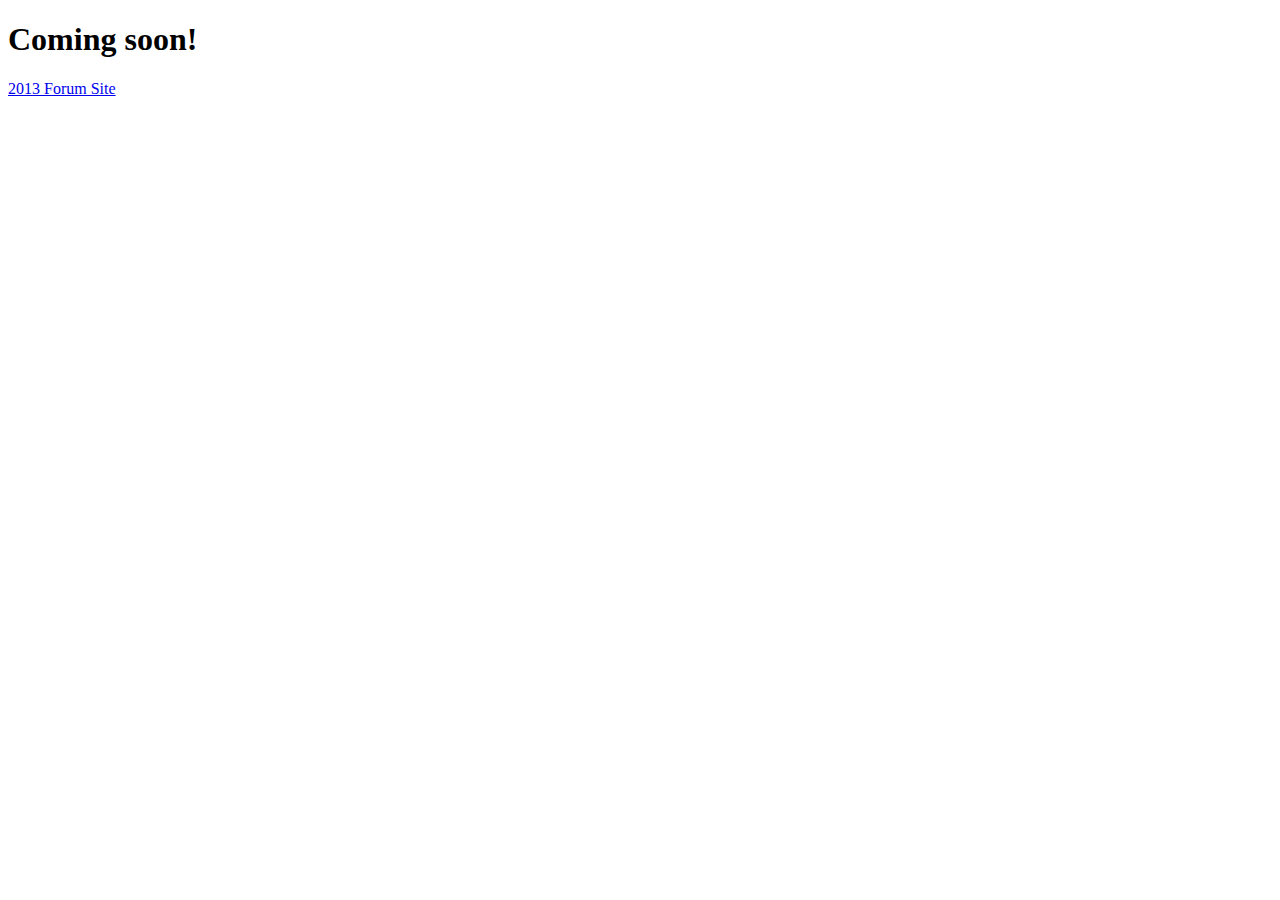
<file: index.html>
<!DOCTYPE html>
<html>
    <head>
        <title>Oklahoma Young Professionals Energy Forum</title>
        <meta charset="utf-8">
    </head>
    <body>
        <h1>Coming soon!</h1>
        <a href="http://www.okypenergyforum.org/2013">2013 Forum Site</a>
    </body>
</html>
</file>
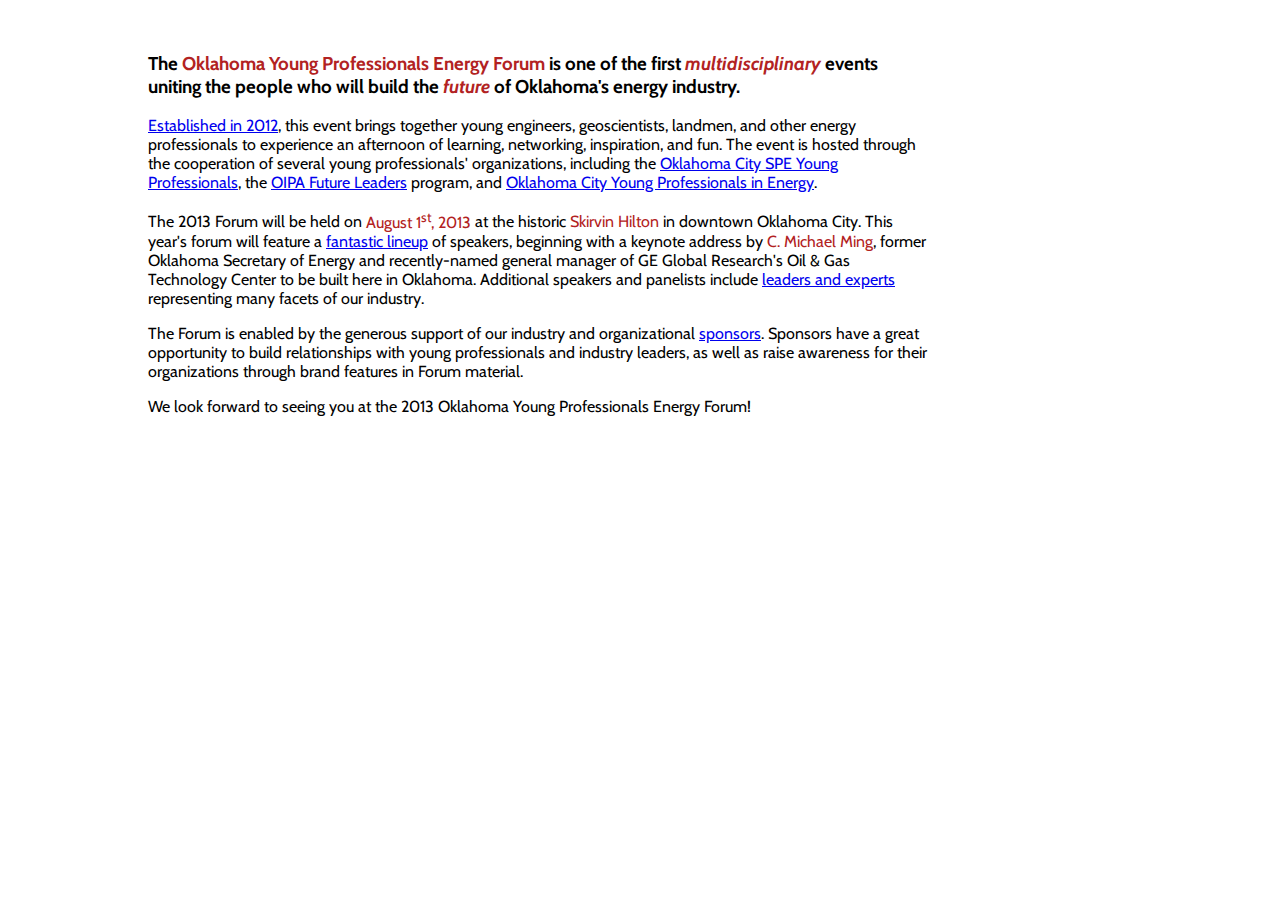
<file: 2013/index.html>
<!DOCTYPE HTML PUBLIC "-//W3C//DTD HTML 4.01//EN">
<!-- (c) 2013 ok yp energy forum -->
<html>
    <head>
        <title>2013 Oklahoma Young Professionals Energy Forum</title>
        <link href='http://fonts.googleapis.com/css?family=Josefin+Sans:400,700|Cabin:400,700,700italic,400italic' rel='stylesheet' type='text/css'>
        <style type="text/css">
            #forum-intro {
                color: firebrick;
            }

            .content-box em {
                font-weight: inherit;
                font-style: inherit;
                color: firebrick;
            }

            .content-box h3 em {
                font-style: italic;
            }
        </style>
        <link rel="stylesheet" type="text/css" href="ypef.css">
        <meta http-equiv="Content-Type" content="text/html;charset=utf-8">
    </head>
    <body>
        <!--#include virtual="/header.html" -->
        <div id="container">
            <!--#include virtual="/sidebar.html" -->
            <div class="content-box">
                <h3>The <span id="forum-intro">Oklahoma Young Professionals Energy Forum</span> is one of the first <em>multidisciplinary</em> events uniting the people who will build the <em>future</em> of Oklahoma's energy industry.</h3>

                <p><a href="history.html">Established in 2012</a>, this event brings together young engineers, geoscientists, landmen, and other energy professionals to experience an afternoon of learning, networking, inspiration, and fun.
                The event is hosted through the cooperation of several young professionals' organizations, including the <a href="http://www.speokc.org/young-professionals">Oklahoma City SPE Young Professionals</a>, the <a href="http://oipa.com">OIPA Future Leaders</a> program, and <a href="http://www.ypenergy.org/ypeoklahoma">Oklahoma City Young Professionals in Energy</a>.

                <p>The 2013 Forum will be held on <em>August 1<sup>st</sup>, 2013</em> at the historic <em>Skirvin Hilton</em> in downtown Oklahoma City.
                This year's forum will feature a <a href="schedule.html">fantastic lineup</a> of speakers, beginning with a keynote address by <em>C. Michael Ming</em>, former Oklahoma Secretary of Energy and recently-named general manager of GE Global Research's Oil &amp; Gas Technology Center to be built here in Oklahoma. Additional speakers and panelists include <a href="speakers.html">leaders and experts</a> representing many facets of our industry.

                <p>The Forum is enabled by the generous support of our industry and organizational <a href="sponsors.html">sponsors</a>. Sponsors have a great opportunity to build relationships with young professionals and industry leaders, as well as raise awareness for their organizations through brand features in Forum material.

                <p>We look forward to seeing you at the 2013 Oklahoma Young Professionals Energy Forum!
            </div>
        </div>
        <!--#include virtual="/footer.html" -->
    </body>
</html>
</file>
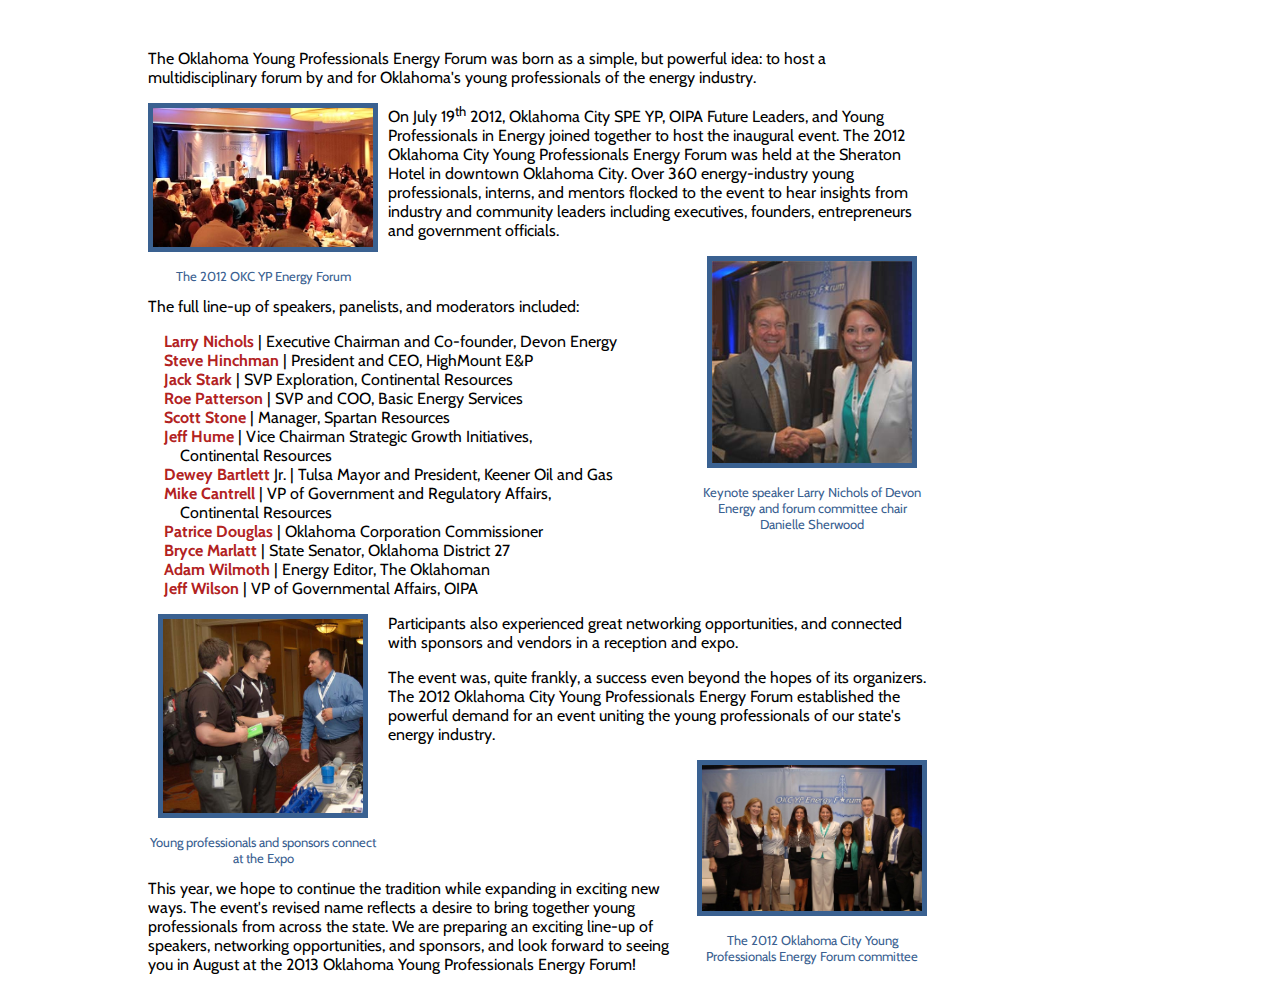
<file: history.html>
<!DOCTYPE HTML PUBLIC "-//W3C//DTD HTML 4.01//EN">
<!-- (c) 2013 ok yp energy forum -->
<html>
    <head>
        <title>2013 Oklahoma Young Professionals Energy Forum | History</title>
        <link href='http://fonts.googleapis.com/css?family=Josefin+Sans:400,700|Cabin:400,700,700italic,400italic' rel='stylesheet' type='text/css'>
        <link rel="stylesheet" type="text/css" href="ypef.css">
        <link rel="stylesheet" type="text/css" href="history.css">
        <meta http-equiv="Content-Type" content="text/html;charset=utf-8">
    </head>
    <body>
        <!--#include virtual="/header.html" -->
        <div id="container">
            <!--#include virtual="/sidebar.html" -->
            <div class="content-box">
                <p>The Oklahoma Young Professionals Energy Forum was born as a simple, but powerful idea: to host a multidisciplinary forum by and for Oklahoma's young professionals of the energy industry.

                <div class="image-box left">
                    <img style="width: 220px;" src="images/forum_room.jpg" alt="The 2012 Oklahoma City Young Professionals Energy Forum in session.">
                    <p>The 2012 OKC YP Energy Forum
                </div>

                <p>On July 19<sup>th</sup> 2012, Oklahoma City SPE YP, OIPA Future Leaders, and Young Professionals in Energy joined together to host the inaugural event. The 2012 Oklahoma City Young Professionals Energy Forum was held at the Sheraton Hotel in downtown Oklahoma City. Over 360 energy-industry young professionals, interns, and mentors flocked to the event to hear insights from industry and community leaders including executives, founders, entrepreneurs and government officials.

                <div class="image-box right">
                    <img style="width: 200px;" src="images/nichols_sherwood.jpg" alt="Devon CEO Larry Nichols and Forum committee chair Danielle Sherwood">
                    <p>Keynote speaker Larry Nichols of Devon Energy and forum committee chair Danielle Sherwood
                </div>

                <p style="clear: left;">The full line-up of speakers, panelists, and moderators included:
                <ul id="speaker-list">
                    <li><span class="speaker-name">Larry Nichols</span> | Executive Chairman and Co-founder, Devon&nbsp;Energy
                    <li><span class="speaker-name">Steve Hinchman</span> | President and CEO, HighMount&nbsp;E&amp;P
                    <li><span class="speaker-name">Jack Stark</span> | SVP Exploration, Continental&nbsp;Resources
                    <li><span class="speaker-name">Roe Patterson</span> | SVP and COO, Basic&nbsp;Energy&nbsp;Services
                    <li><span class="speaker-name">Scott Stone</span> | Manager, Spartan&nbsp;Resources
                    <li><span class="speaker-name">Jeff Hume</span> | Vice Chairman Strategic Growth Initiatives, Continental&nbsp;Resources
                    <li><span class="speaker-name">Dewey Bartlett</span> Jr. | Tulsa Mayor and President, Keener&nbsp;Oil&nbsp;and&nbsp;Gas
                    <li><span class="speaker-name">Mike Cantrell</span> | VP of Government and Regulatory Affairs, Continental&nbsp;Resources
                    <li><span class="speaker-name">Patrice Douglas</span> | Oklahoma Corporation Commissioner
                    <li><span class="speaker-name">Bryce Marlatt</span> | State Senator, Oklahoma District 27
                    <li><span class="speaker-name">Adam Wilmoth</span> | Energy Editor, The&nbsp;Oklahoman
                    <li><span class="speaker-name">Jeff Wilson</span> | VP of Governmental Affairs, OIPA
                </ul>

                <div class="image-box left">
                    <img style="width: 200px;" src="images/expo.jpg" alt="The Expo following the forum">
                    <p>Young professionals and sponsors connect at the Expo
                </div>

                <p>Participants also experienced great networking opportunities, and connected with sponsors and vendors in a reception and expo.

                <p>The event was, quite frankly, a success even beyond the hopes of its organizers. The 2012 Oklahoma City Young Professionals Energy Forum established the powerful demand for an event uniting the young professionals of our state's energy industry.

                <div class="image-box right">
                    <img style="width: 220px;" src="images/committee.jpg" alt="The 2012 OKC YP Energy Forum committee">
                    <p>The 2012 Oklahoma City Young Professionals Energy Forum committee
                </div>

                <p style="clear: left;">This year, we hope to continue the tradition while expanding in exciting new ways. The event's revised name reflects a desire to bring together young professionals from across the state. We are preparing an exciting line-up of speakers, networking opportunities, and sponsors, and look forward to seeing you in August at the 2013 Oklahoma Young Professionals Energy Forum!
            </div>
        </div>
        <!--#include virtual="/footer.html" -->
    </body>
</html>
</file>
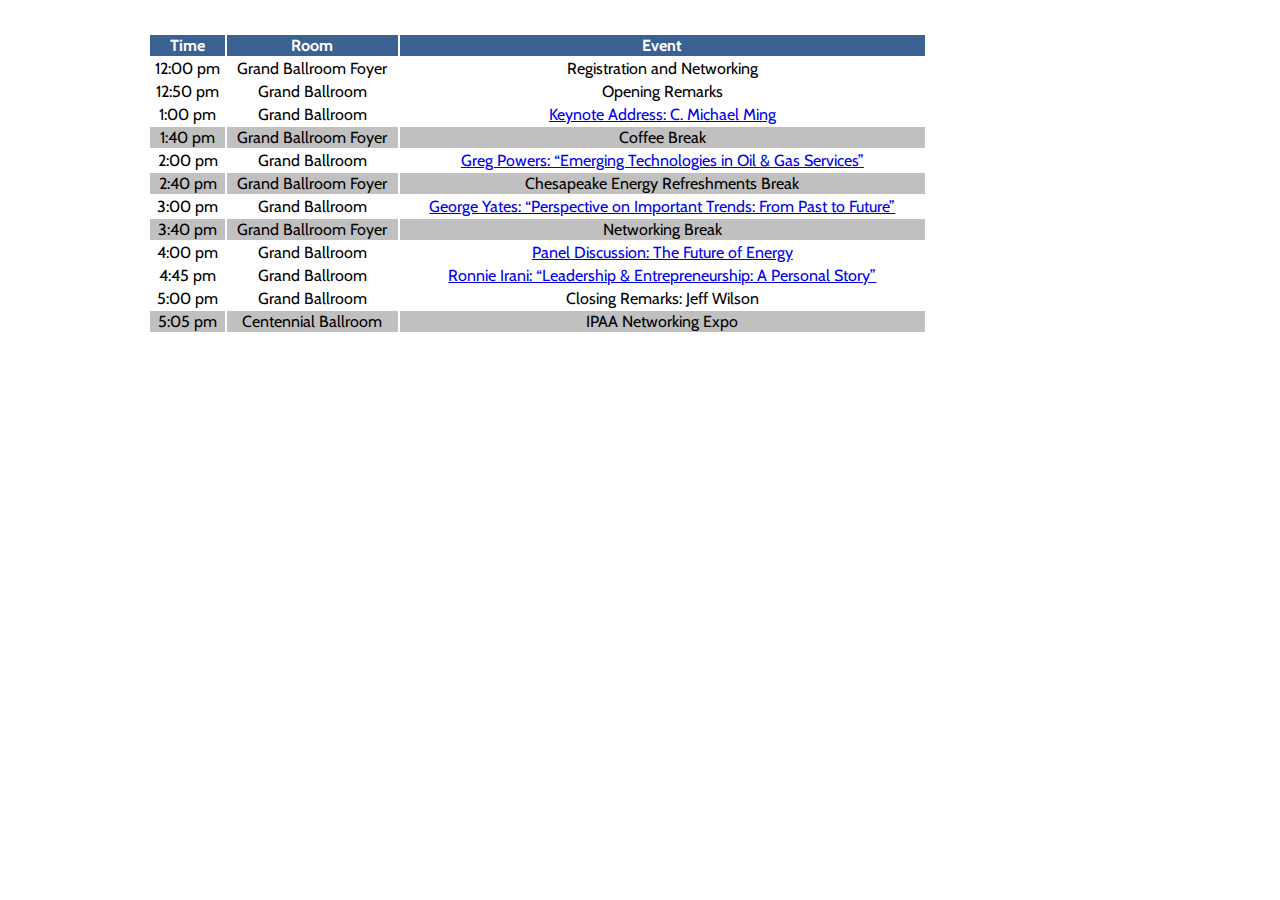
<file: schedule.html>
<!DOCTYPE HTML PUBLIC "-//W3C//DTD HTML 4.01//EN">
<!-- (c) 2013 dwt | terminus data science -->
<html>
    <head>
        <title>2013 Oklahoma Young Professionals Energy Forum | Schedule</title>
        <link href='http://fonts.googleapis.com/css?family=Josefin+Sans:400,700|Cabin:400,700,700italic,400italic' rel='stylesheet' type='text/css'>
        <link rel="stylesheet" type="text/css" href="ypef.css">
        <link rel="stylesheet" type="text/css" href="schedule.css">
        <meta http-equiv="Content-Type" content="text/html;charset=utf-8">
    </head>
    <body>
        <!--#include virtual="/header.html" -->
        <div id="container">
            <!--#include virtual="/sidebar.html" -->
            <div class="content-box">
                <table id="schedule-table">
                    <tr><th>Time</th><th>Room</th><th>Event</th></tr>

                    <tr>
                        <td>12:00 pm</td>
                        <td>Grand Ballroom Foyer</td>
                        <td>Registration and Networking</td>
                    </tr>

                    <tr >
                        <td>12:50 pm</td>
                        <td>Grand Ballroom</td>
                        <td>Opening Remarks</td>
                    </tr>

                    <tr id="ming">
                        <td>1:00 pm</td>
                        <td>Grand Ballroom</td>
                        <td><a href="speakers.html#ming">Keynote Address: C. Michael Ming</a></td>
                    </tr>

                    <tr class="break">
                        <td>1:40 pm</td>
                        <td>Grand Ballroom Foyer</td>
                        <td>Coffee Break</td>
                    </tr>

                    <tr id="powers" >
                        <td>2:00 pm</td>
                        <td>Grand Ballroom</td>
                        <td><a href="speakers.html#powers">Greg Powers: &ldquo;Emerging Technologies in Oil &amp; Gas Services&rdquo;</a></td>
                    </tr>

                    <tr class="break">
                        <td>2:40 pm</td>
                        <td>Grand Ballroom Foyer</td>
                        <td>Chesapeake Energy Refreshments Break</td>
                    </tr>

                    <tr id="yates" >
                        <td>3:00 pm</td>
                        <td>Grand Ballroom</td>
                        <td><a href="speakers.html#yates">George Yates: &ldquo;Perspective on Important Trends: From Past to Future&rdquo;</a></td>
                    </tr>

                    <tr class="break">
                        <td>3:40 pm</td>
                        <td>Grand Ballroom Foyer</td>
                        <td>Networking Break</td>
                    </tr>

                    <tr id="panel" >
                        <td>4:00 pm</td>
                        <td>Grand Ballroom</td>
                        <td><a href="speakers.html#devlin">Panel Discussion: The Future of Energy</a></td>
                    </tr>

                    <tr id="irani" >
                        <td>4:45 pm</td>
                        <td>Grand Ballroom</td>
                        <td><a href="speakers.html#irani">Ronnie Irani: &ldquo;Leadership &amp; Entrepreneurship: A Personal Story&rdquo;</a></td>
                    </tr>

                    <tr>
                        <td>5:00 pm</td>
                        <td>Grand Ballroom</td>
                        <td>Closing Remarks: Jeff Wilson</td>
                    </tr>

                    <tr class="break">
                        <td>5:05 pm</td>
                        <td>Centennial Ballroom</td>
                        <td>IPAA Networking Expo</td>
                    </tr>
                </table>
            </div>
        </div>
        <!--#include virtual="/footer.html" -->
    </body>
</html>
</file>
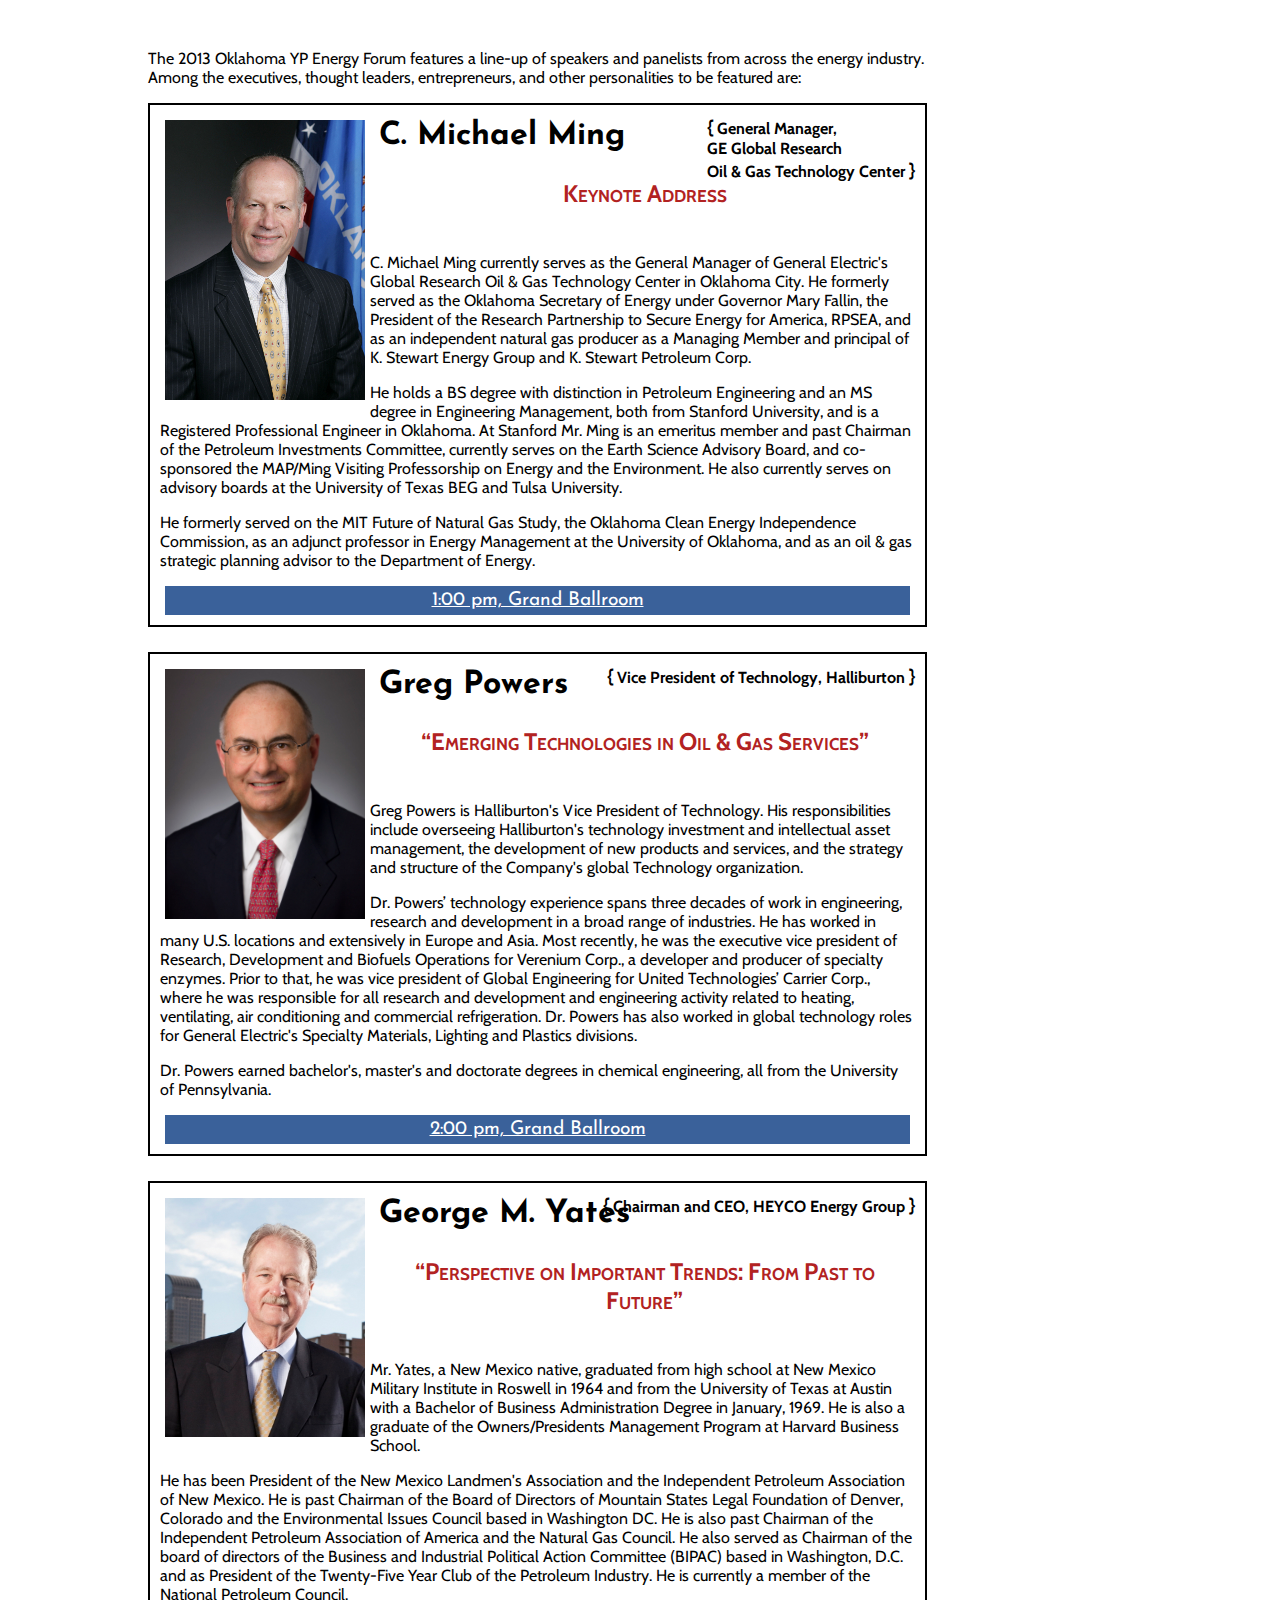
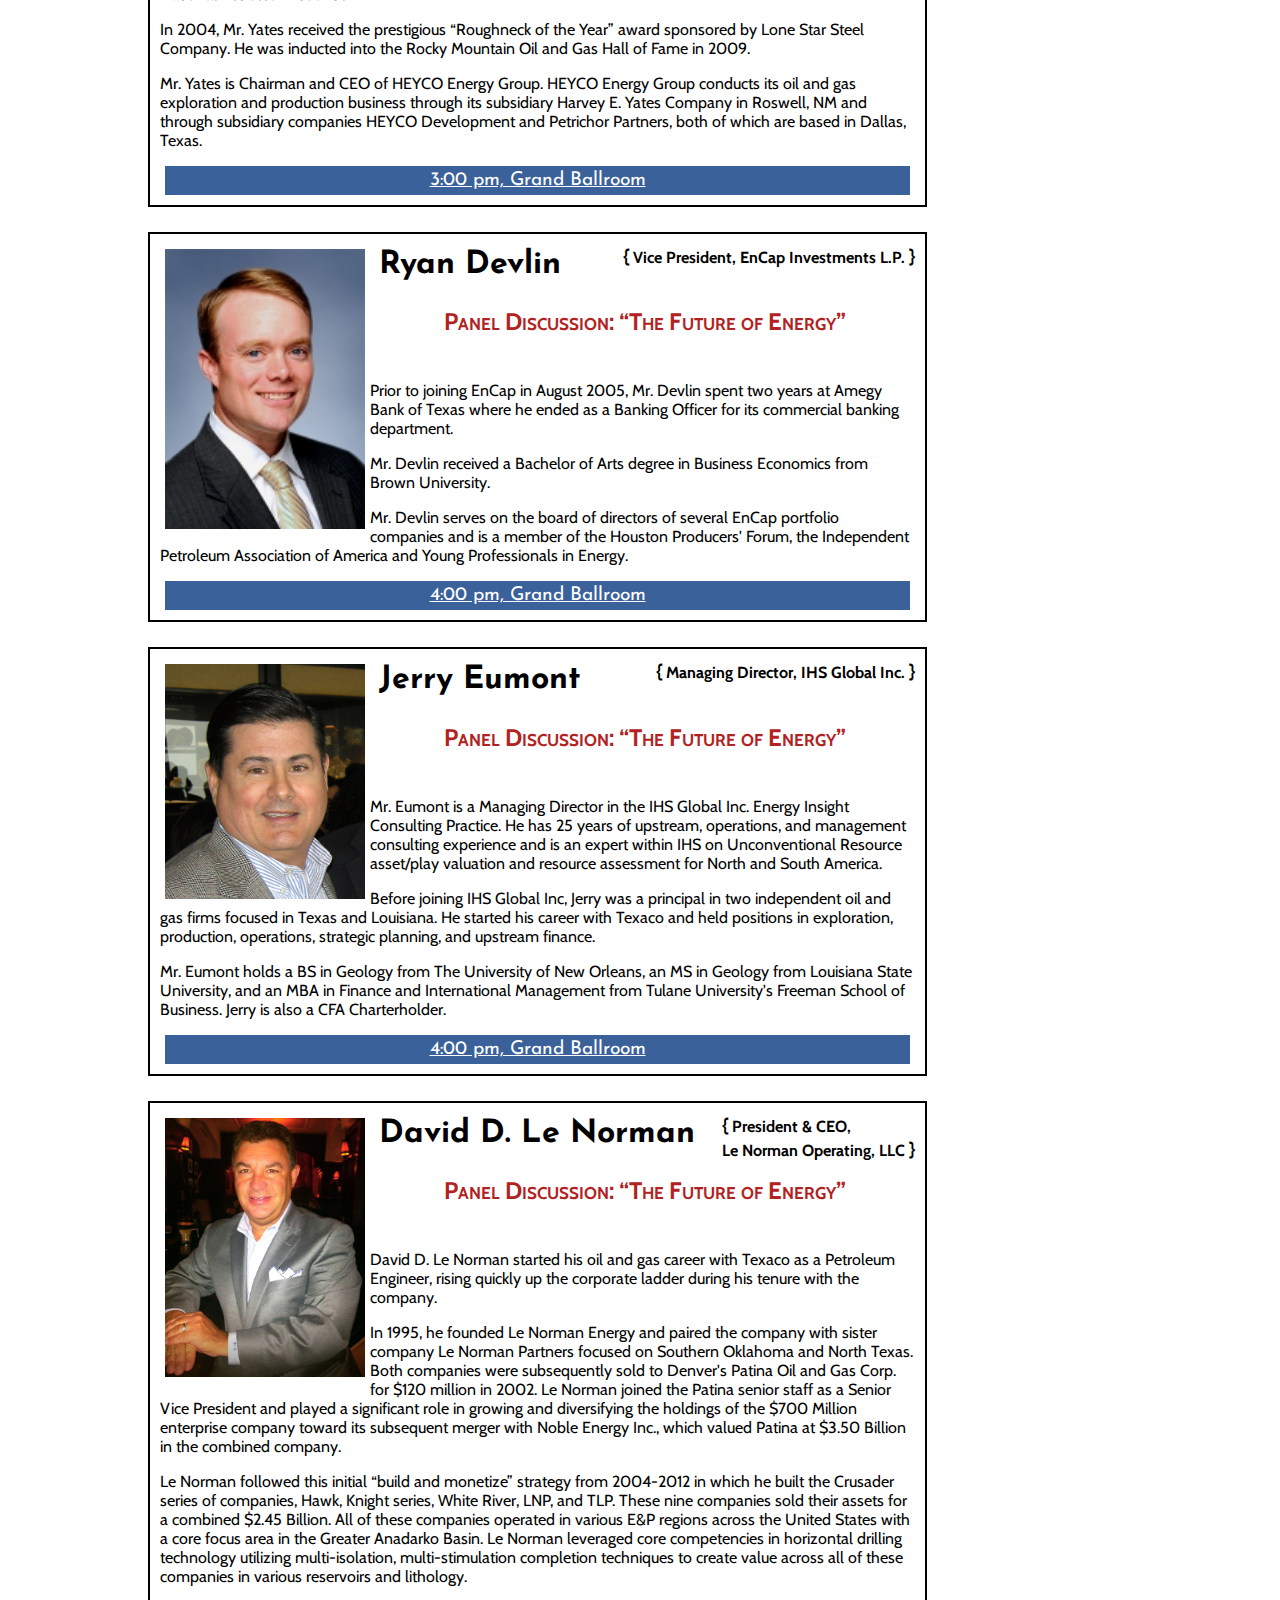
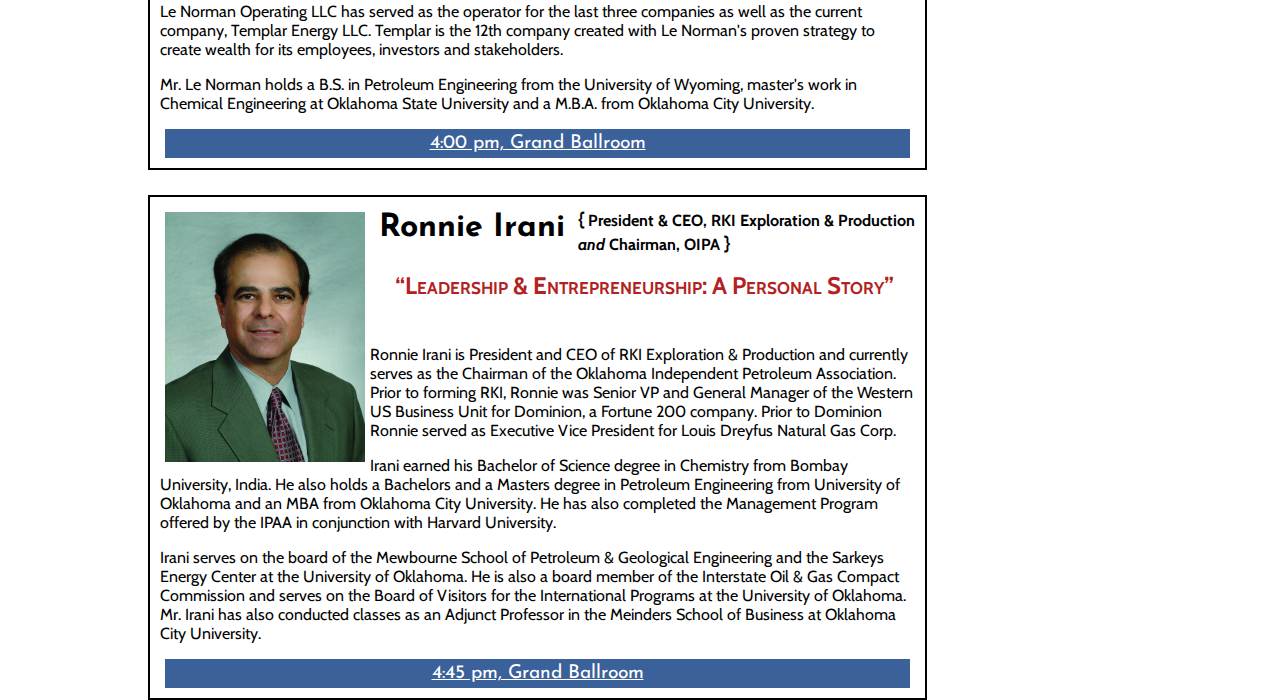
<file: speakers.html>
<!DOCTYPE HTML PUBLIC "-//W3C//DTD HTML 4.01//EN">
<!-- (c) 2013 ok yp energy forum -->
<html>
    <head>
        <title>2013 Oklahoma Young Professionals Energy Forum | Speakers</title>
        <link href='http://fonts.googleapis.com/css?family=Josefin+Sans:400,700|Cabin:400,700,700italic,400italic' rel='stylesheet' type='text/css'>
        <link rel="stylesheet" type="text/css" href="ypef.css">
        <link rel="stylesheet" type="text/css" href="speakers.css">
        <meta http-equiv="Content-Type" content="text/html;charset=utf-8">
    </head>
    <body>
        <!--#include virtual="/header.html" -->
        <div id="container">
            <!--#include virtual="/sidebar.html" -->
            <div class="content-box">
                <p>The 2013 Oklahoma YP Energy Forum features a line-up of speakers and panelists from across the energy industry. Among the executives, thought leaders, entrepreneurs, and other personalities to be featured are:

                <div class="speaker-box" id="ming">
                    <img src="images/speakers/ming.jpg" alt="C. Michael Ming">
                    <div class="speaker-info">
                        <h2>C. Michael Ming</h2>
                        <h4>General Manager,<br>GE Global Research<br>Oil &amp; Gas Technology Center</h4>
                        <h3>Keynote Address</h3>
                    </div>
                    <p>C. Michael Ming currently serves as the General Manager of General Electric's Global Research Oil &amp; Gas Technology Center in Oklahoma City. He formerly served as the Oklahoma Secretary of Energy under Governor Mary Fallin, the President of the Research Partnership to Secure Energy for America, RPSEA, and as an independent natural gas producer as a Managing Member and principal of K. Stewart Energy Group and K. Stewart Petroleum Corp.
                    <p>He holds a BS degree with distinction in Petroleum Engineering and an MS degree in Engineering Management, both from Stanford University, and is a Registered Professional Engineer in Oklahoma. At Stanford Mr. Ming is an emeritus member and past Chairman of the Petroleum Investments Committee, currently serves on the Earth Science Advisory Board, and co-sponsored the MAP/Ming Visiting Professorship on Energy and the Environment.  He also currently serves on advisory boards at the University of Texas BEG and Tulsa University.
                    <p>He formerly served on the MIT Future of Natural Gas Study, the Oklahoma Clean Energy Independence Commission, as an adjunct professor in Energy Management at the University of Oklahoma, and as an oil &amp; gas strategic planning advisor to the Department of Energy.
                    <div class="schedule-link">
                        <a href="schedule.html#ming">1:00 pm, Grand Ballroom</a>
                    </div>
                </div>

                <div class="speaker-box" id="powers">
                    <img src="images/speakers/powers.jpg" alt="Greg Powers">
                    <div class="speaker-info">
                        <h2>Greg Powers</h2>
                        <h4>Vice President of Technology, Halliburton</h4>
                        <h3>&ldquo;Emerging Technologies in Oil &amp; Gas Services&rdquo;</h3>
                    </div>
                        <p>Greg Powers is Halliburton's Vice President of Technology. His responsibilities include overseeing Halliburton's technology investment and intellectual asset management, the development of new products and services, and the strategy and structure of the Company's global Technology organization.
                        <p>Dr. Powers’ technology experience spans three decades of work in engineering, research and development in a broad range of industries. He has worked in many U.S. locations and extensively in Europe and Asia. Most recently, he was the executive vice president of Research, Development and Biofuels Operations for Verenium Corp., a developer and producer of specialty enzymes. Prior to that, he was vice president of Global Engineering for United Technologies’ Carrier Corp., where he was responsible for all research and development and engineering activity related to heating, ventilating, air conditioning and commercial refrigeration. Dr. Powers has also worked in global technology roles for General Electric's Specialty Materials, Lighting and Plastics divisions.
                        <p>Dr. Powers earned bachelor's, master's and doctorate degrees in chemical engineering, all from the University of Pennsylvania.
                    <div class="schedule-link">
                        <a href="schedule.html#powers">2:00 pm, Grand Ballroom</a>
                    </div>
                </div>

                <div class="speaker-box" id="yates">
                    <img src="images/speakers/yates.jpg" alt="George Yates">
                    <div class="speaker-info">
                        <h2>George M. Yates</h2>
                        <h4>Chairman and CEO, HEYCO Energy Group</h4>
                        <h3>&ldquo;Perspective on Important Trends: From Past to Future&rdquo;</h3>
                    </div>
                    <p>Mr. Yates, a New Mexico native, graduated from high school at New Mexico Military Institute in Roswell in 1964 and from the University of Texas at Austin with a Bachelor of Business Administration Degree in January, 1969. He is also a graduate of the Owners/Presidents Management Program at Harvard Business School.
                    <p>He has been President of the New Mexico Landmen's Association and the Independent Petroleum Association of New Mexico. He is past Chairman of the Board of Directors of Mountain States Legal Foundation of Denver, Colorado and the Environmental Issues Council based in Washington DC. He is also past Chairman of the Independent Petroleum Association of America and the Natural Gas Council. He also served as Chairman of the board of directors of the Business and Industrial Political Action Committee (BIPAC) based in Washington, D.C. and as President of the Twenty-Five Year Club of the Petroleum Industry. He is currently a member of the National Petroleum Council. 
                    <p>In 2004, Mr. Yates received the prestigious &ldquo;Roughneck of the Year&rdquo; award sponsored by Lone Star Steel Company. He was inducted into the Rocky Mountain Oil and Gas Hall of Fame in 2009.
                    <p>Mr. Yates is Chairman and CEO of HEYCO Energy Group. HEYCO Energy Group conducts its oil and gas exploration and production business through its subsidiary Harvey E. Yates Company in Roswell, NM and through subsidiary companies HEYCO Development and Petrichor Partners, both of which are based in Dallas, Texas.
                    <div class="schedule-link">
                        <a href="schedule.html#yates">3:00 pm, Grand Ballroom</a>
                    </div>
                </div>

                <div class="speaker-box" id="devlin">
                    <img src="images/speakers/devlin.jpg" alt="Ryan Devlin">
                    <div class="speaker-info">
                        <h2>Ryan Devlin</h2>
                        <h4>Vice President, EnCap Investments L.P.</h4>
                        <h3>Panel Discussion: &ldquo;The Future of Energy&rdquo;</h3>
                    </div>
                        <p>Prior to joining EnCap in August 2005, Mr. Devlin spent two years at Amegy Bank of Texas where he ended as a Banking Officer for its commercial banking department.
                        <p>Mr. Devlin received a Bachelor of Arts degree in Business Economics from Brown University.
                        <p>Mr. Devlin serves on the board of directors of several EnCap portfolio companies and is a member of the Houston Producers' Forum, the Independent Petroleum Association of America and Young Professionals in Energy.
                    <div class="schedule-link">
                        <a href="schedule.html#panel">4:00 pm, Grand Ballroom</a>
                    </div>
                </div>

                <div class="speaker-box" id="eumont">
                    <img src="images/speakers/eumont.jpg" alt="Jerry Eumont">
                    <div class="speaker-info">
                        <h2>Jerry Eumont</h2>
                        <h4>Managing Director, IHS Global Inc.</h4>
                        <h3>Panel Discussion: &ldquo;The Future of Energy&rdquo;</h3>
                    </div>
                    <p>Mr. Eumont is a Managing Director in the IHS Global Inc. Energy Insight Consulting Practice. He has 25 years of upstream, operations, and management consulting experience and is an expert within IHS on Unconventional Resource asset/play valuation and resource assessment for North and South America.
                    <p>Before joining IHS Global Inc, Jerry was a principal in two independent oil and gas firms focused in Texas and Louisiana. He started his career with Texaco and held positions in exploration, production, operations, strategic planning, and upstream finance. 
                    <p>Mr. Eumont holds a BS in Geology from The University of New Orleans, an MS in Geology from Louisiana State University, and an MBA in Finance and International Management from Tulane University's Freeman School of Business. Jerry is also a CFA Charterholder.
                    <div class="schedule-link">
                        <a href="schedule.html#panel">4:00 pm, Grand Ballroom</a>
                    </div>
                </div>

                <div class="speaker-box" id="le-norman">
                    <img src="images/speakers/le_norman.jpg" alt="David Le Norman">
                    <div class="speaker-info">
                        <h2>David D. Le Norman</h2>
                        <h4>President &amp; CEO,<br>Le Norman Operating, LLC</h4>
                        <h3>Panel Discussion: &ldquo;The Future of Energy&rdquo;</h3>
                    </div>
                    <p>David D. Le Norman started his oil and gas career with Texaco as a Petroleum Engineer, rising quickly up the corporate ladder during his tenure with the company.
                    <p>In 1995, he founded Le Norman Energy and paired the company with sister company Le Norman Partners focused on Southern Oklahoma and North Texas. Both companies were subsequently sold to Denver's Patina Oil and Gas Corp. for $120 million in 2002. Le Norman joined the Patina senior staff as a Senior Vice President and played a significant role in growing and diversifying the holdings of the $700 Million enterprise company toward its subsequent merger with Noble Energy Inc., which valued Patina at $3.50 Billion in the combined company.
                    <p>Le Norman followed this initial &ldquo;build and monetize&rdquo; strategy from 2004-2012 in which he built the Crusader series of companies, Hawk, Knight series, White River, LNP, and TLP. These nine companies sold their assets for a combined $2.45 Billion. All of these companies operated in various E&amp;P regions across the United States with a core focus area in the Greater Anadarko Basin. Le Norman leveraged core competencies in horizontal drilling technology utilizing multi-isolation, multi-stimulation completion techniques to create value across all of these companies in various reservoirs and lithology. 
                    <p>Le Norman Operating LLC has served as the operator for the last three companies as well as the current company, Templar Energy LLC. Templar is the 12th company created with Le Norman's proven strategy to create wealth for its employees, investors and stakeholders.
                    <p>Mr. Le Norman holds a B.S. in Petroleum Engineering from the University of Wyoming, master's work in Chemical Engineering at Oklahoma State University and a M.B.A. from Oklahoma City University.
                    <div class="schedule-link">
                        <a href="schedule.html#panel">4:00 pm, Grand Ballroom</a>
                    </div>
                </div>

                <div class="speaker-box" id="irani">
                    <img src="images/speakers/irani.jpg" alt="Ronnie Irani">
                    <div class="speaker-info">
                        <h2>Ronnie Irani</h2>
                        <h4>President &amp; CEO, RKI Exploration &amp; Production<br><em>and</em> Chairman, OIPA</h4>
                        <h3>&ldquo;Leadership &amp; Entrepreneurship: A Personal Story&rdquo;</h3>
                    </div>
                    <p>Ronnie Irani is President and CEO of RKI Exploration &amp; Production and currently serves as the Chairman of the Oklahoma Independent Petroleum Association. Prior to forming RKI, Ronnie was Senior VP and General Manager of the Western US Business Unit for Dominion, a Fortune 200 company. Prior to Dominion Ronnie served as Executive Vice President for Louis Dreyfus Natural Gas Corp.
                    <p>Irani earned his Bachelor of Science degree in Chemistry from Bombay University, India. He also holds a Bachelors and a Masters degree in Petroleum Engineering from University of Oklahoma and an MBA from Oklahoma City University. He has also completed the Management Program offered by the IPAA in conjunction with Harvard University.
                    <p>Irani serves on the board of the Mewbourne School of Petroleum &amp; Geological Engineering and the Sarkeys Energy Center at the University of Oklahoma. He is also a board member of the Interstate Oil &amp; Gas Compact Commission and serves on the Board of Visitors for the International Programs at the University of Oklahoma. Mr. Irani has also conducted classes as  an Adjunct Professor in the Meinders School of Business at Oklahoma City University.
                    <div class="schedule-link">
                        <a href="schedule.html#irani">4:45 pm, Grand Ballroom</a>
                    </div>
                </div>

            </div>
        </div>
        <!--#include virtual="/footer.html" -->
    </body>
</html>
</file>
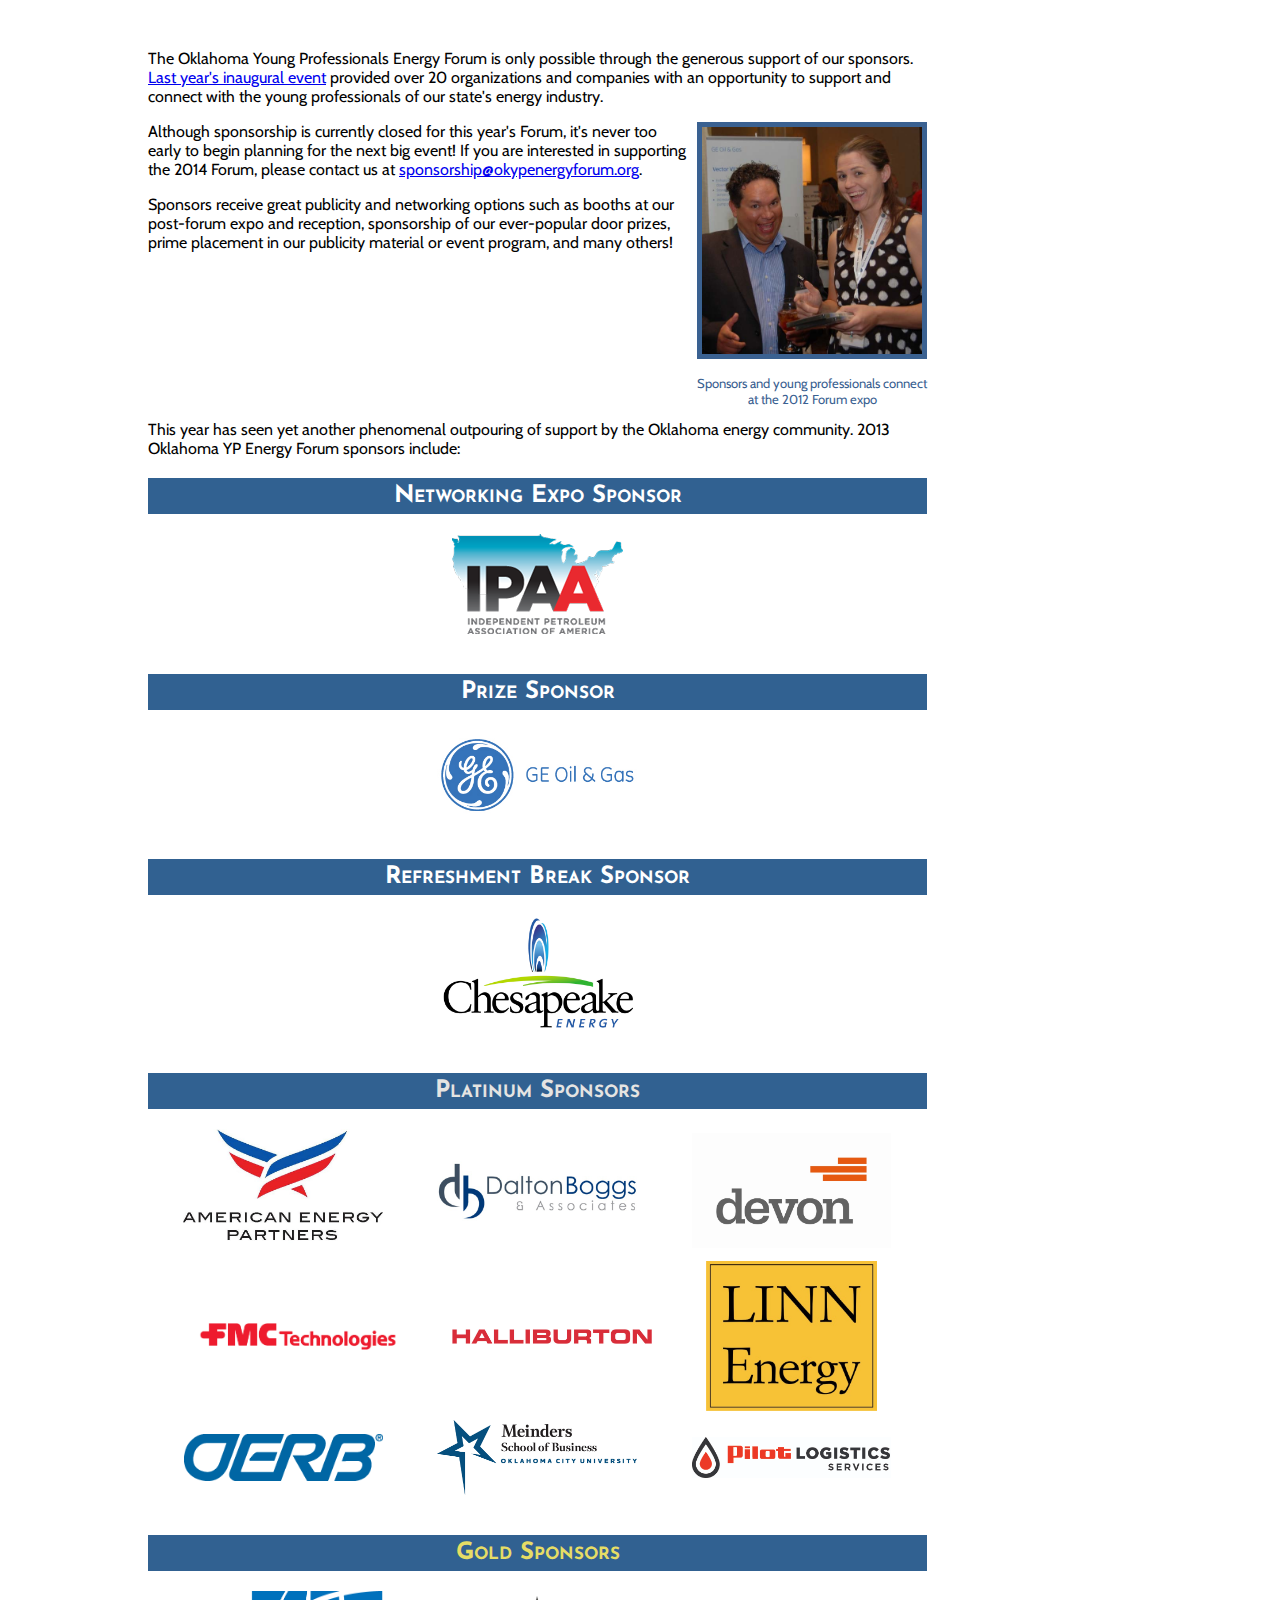
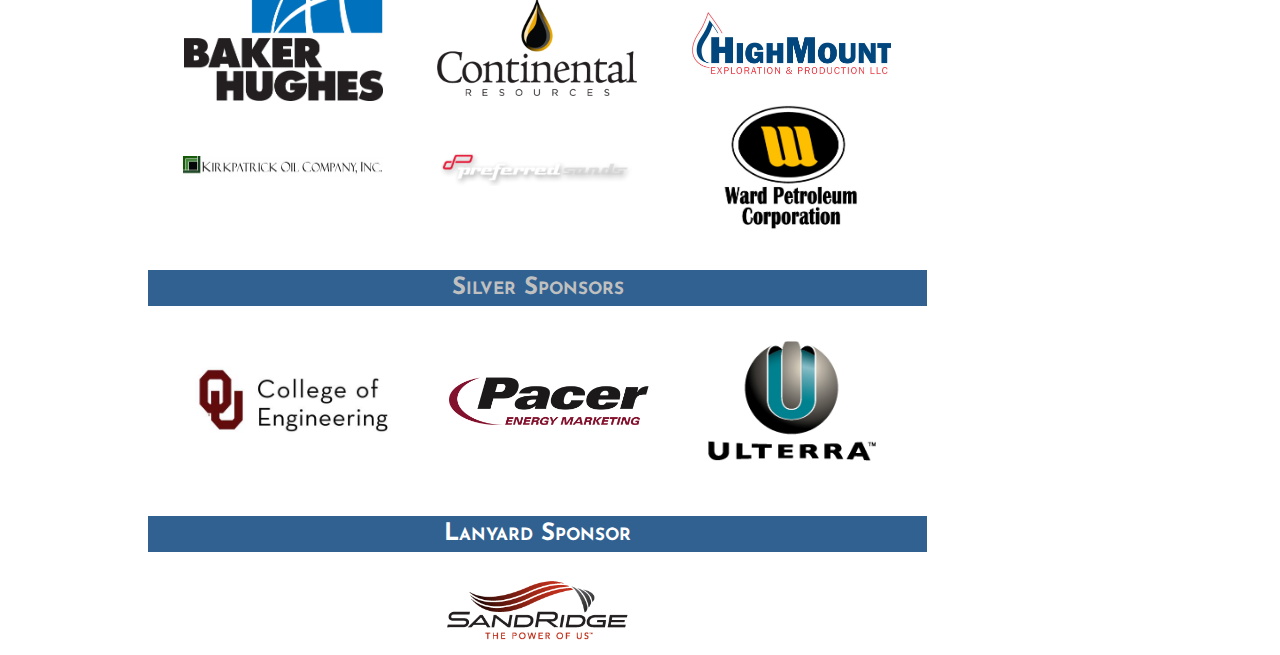
<file: sponsors.html>
<!DOCTYPE HTML PUBLIC "-//W3C//DTD HTML 4.01//EN">
<!-- (c) 2013 dwt | terminus data science -->
<html>
    <head>
        <title>2013 Oklahoma Young Professionals Energy Forum | Sponsors</title>
        <link href='http://fonts.googleapis.com/css?family=Josefin+Sans:400,700|Cabin:400,700,700italic,400italic' rel='stylesheet' type='text/css'>
        <link rel="stylesheet" type="text/css" href="ypef.css">
        <link rel="stylesheet" type="text/css" href="sponsors.css">
        <meta http-equiv="Content-Type" content="text/html;charset=utf-8">
    </head>
    <body>
        <!--#include virtual="/header.html" -->
        <div id="container">
            <!--#include virtual="/sidebar.html" -->
            <div class="content-box">
                <p>The Oklahoma Young Professionals Energy Forum is only possible through the generous support of our sponsors. <a href="history.html">Last year's inaugural event</a> provided over 20 organizations and companies with an opportunity to support and connect with the young professionals of our state's energy industry.

                <div class="image-box right">
                    <img style="width: 220px;" src="images/expo_3.jpg" alt="Sponsors and YPs connect at the Expo!">
                    <p>Sponsors and young professionals connect at the 2012 Forum expo
                </div>

                <p>Although sponsorship is currently closed for this year's Forum, it's never too early to begin planning for the next big event! If you are interested in supporting the 2014 Forum, please contact us at <a href="mailto:sponsorship@okypenergyforum.org">sponsorship@okypenergyforum.org</a>.

                <p>Sponsors receive great publicity and networking options such as booths at our post-forum expo and reception, sponsorship of our ever-popular door prizes, prime placement in our publicity material or event program, and many others!

                <p style="clear: both;">This year has seen yet another phenomenal outpouring of support by the Oklahoma energy community. 2013 Oklahoma YP Energy Forum sponsors include:

                <h2 class="tier" id="other">Networking Expo Sponsor</h2>
                <div class="sponsor-group">
                    <div class="sponsor-logo">
                        <a href="http://www.ipaa.org">
                            <img src="images/sponsors/ipaalogo.png" alt="IPAA">
                        </a>
                    </div>
                </div>

                <h2 class="tier" id="other">Prize Sponsor</h2>
                <div class="sponsor-group">
                    <div class="sponsor-logo">
                        <a href="http://www.ge-energy.com/about/oil_and_gas.jsp">
                            <img src="images/sponsors/GEOilGasLogo.jpg" alt="GE Oil &amp; Gas">
                        </a>
                    </div>
                </div>

                <h2 class="tier" id="other">Refreshment Break Sponsor</h2>
                <div class="sponsor-group">
                    <div class="sponsor-logo">
                        <a href="http://www.chk.com">
                            <img src="images/sponsors/chk.jpg" alt="Chesapeake Energy">
                        </a>
                    </div>
                </div>

                <h2 class="tier" id="platinum">Platinum Sponsors</h2>
                <div class="sponsor-group">
                    <div class="sponsor-logo">
                        <a href="http://www.aep-lp.com">
                            <img src="images/sponsors/aep.jpg" alt="American Energy Partners, LP">
                        </a>
                    </div>
                    <div class="sponsor-logo">
                        <a href="http://www.daltonboggs.com">
                            <img src="images/sponsors/daltonboggs.jpg" alt="Dalton Boggs &amp; Associates">
                        </a>
                    </div>
                    <div class="sponsor-logo">
                        <a href="http://www.dvn.com">
                            <img src="images/sponsors/devon.jpg" alt="Devon Energy">
                        </a>
                    </div>
                    <div class="sponsor-logo">
                        <a href="http://www.fmctechnologies.com">
                            <img src="images/sponsors/fmctech.jpg" alt="FMC Technologies">
                        </a>
                    </div>
                    <div class="sponsor-logo">
                        <a href="http://www.halliburton.com">
                            <img src="images/sponsors/halliburton.jpg" alt="Halliburton">
                        </a>
                    </div>
                    <div class="sponsor-logo">
                        <a href="http://www.linnenergy.com">
                            <img src="images/sponsors/linn.jpg" style="margin-top: 5px; margin-bottom: 5px;" alt="LINN Energy, LLC">
                        </a>
                    </div>
                    <div class="sponsor-logo">
                        <a href="http://www.oerb.com">
                            <img src="images/sponsors/OERB-logo-Blue_301.gif" alt="OERB">
                        </a>
                    </div>
                    <div class="sponsor-logo">
                        <a href="http://www.okcu.edu/business">
                            <img src="images/sponsors/meinders.png" alt="Oklahoma City University Meinders School of Business">
                        </a>
                    </div>
                    <div class="sponsor-logo">
                        <a href="http://www.pilotlogistics.com/">
                            <img src="images/sponsors/pilot.jpg" "Pilot Logistics Services">
                        </a>
                    </div>
                </div>

                <h2 class="tier" id="gold">Gold Sponsors</h2>
                <div class="sponsor-group">
                    <div class="sponsor-logo">
                        <a href="http://www.bakerhughes.com">
                            <img src="images/sponsors/bakerhughes.png" alt="Baker Hughes">
                        </a>
                    </div>
                    <div class="sponsor-logo">
                        <a href="http://www.contres.com">
                            <img src="images/sponsors/continental.png" alt="Continental Resources">
                        </a>
                    </div>
                    <div class="sponsor-logo">
                        <a href="http://www.highmountep.com">
                            <img src="images/sponsors/highmount.jpg" alt="Highmount E&amp;P, LLC">
                        </a>
                    </div>
                    <div class="sponsor-logo">
                        <a href="http://kirkpatrickoil.com">
                            <img src="images/sponsors/kirkpatrick.jpg" alt="Kirkpatrick Oil Company, Inc.">
                        </a>
                    </div>
                    <div class="sponsor-logo">
                        <a href="http://www.preferredsands.com">
                            <img src="images/sponsors/preferred.png" alt="Preferred Sands">
                        </a>
                    </div>
                    <div class="sponsor-logo">
                        <a href="http://www.wardpetroleum.com">
                            <img src="images/sponsors/ward.jpg" alt="Ward Petroleum Corporation">
                        </a>
                    </div>
                </div>

                <h2 class="tier" id="silver">Silver Sponsors</h2>
                <div class="sponsor-group">
                    <div class="sponsor-logo">
                        <a href="http://coe.ou.edu/">
                            <img src="images/sponsors/ou-coe.jpg" alt="OU College of Engineering">
                        </a>
                    </div>
                    <div class="sponsor-logo">
                        <a href="http://www.pacerem.com">
                            <img src="images/sponsors/pacer.png" alt="Pacer Energy Marketing">
                        </a>
                    </div>
                    <div class="sponsor-logo">
                        <a href="http://www.ulterra.com">
                            <img src="images/sponsors/ulterra.png" alt="Ulterra">
                        </a>
                    </div>
                </div>

                <h2 class="tier" id="other">Lanyard Sponsor</h2>
                <div class="sponsor-group">
                    <div class="sponsor-logo">
                        <a href="http://www.sandridgeenergy.com">
                            <img src="images/sponsors/sandridge_full_color_with_tag.png" alt="SandRidge Energy">
                        </a>
                    </div>
                </div>
            </div>
        </div>
        <!--#include virtual="/footer.html" -->
    </body>
</html>
</file>
<file: 2013/ypef.css>
/* (c) 2013 ok yp energy forum */

body {
    background-color: white;
    font-family: 'Cabin', 'Gill Sans', 'Gill Sans MT', sans-serif;
}

.header, .footer {
    width: 100%;
    color: #3a6191;
    text-align: center;

    font-family: 'Josefin Sans', 'Futura', sans-serif;

    clear: both;
}

.footer {
    padding-top: 50px;
    font-size: larger;
}

.logo a {
    color: inherit;
    text-decoration: inherit;
}

.logo a img {
    outline: none;
    border: 0; /* death to IE! */
}

.logo a:visited {
    color: inherit;
    text-decoration: inherit;
}

.sidebar {
    float: left;

    max-width: 20%;
}

.sidebar-box {
    background-color: #3a6191;
    color: white;

    font-size: large;

    text-align:center;
    font-family: 'Josefin Sans', 'Futura', sans-serif;

    padding-left: 0.5em;
    padding-right: 0.5em;

    padding-top: 5px;
    padding-bottom: 5px;
}

.sidebar-box + .sidebar-box {
    margin-top: 20px;
}

.sidebar-box a {
    color: white;
    font-weight: bold;
}

.sidebar-box ul {
    margin-left: 1.5em;
    padding-left: 0px;
    text-align: left;
}

.content-box {
    float: left;

    margin-left: 20px;
    max-width: 779px;
    width: 100%;
}

#linkbar {
    background-color: #3a6191;
    clear: both;
    padding-top: 5px;
    padding-bottom: 5px;
}

#linkbar a {
    color: white;
    font-variant: small-caps;
    font-size: large;
    font-style: none;
    padding: 5px 1em 5px 1em;

    text-decoration: none;
}

#linkbar a:hover {
    background-color: slategray;
}

#linkbar a:focus {
    background-color: slategray;
}

#container {
    max-width: 1024px;
    padding-top: 25px;
    margin: auto;
}

.image-box {
    max-width: 230px;
    text-align: center;
    font-size: small;
    color: #3a6191;
}

.image-box img {
    border: 5px solid #3a6191;
}

.image-box.right {
    float: right;
    margin-left: 10px;
}

.image-box.left {
    float: left;
    margin-right: 10px;
}

@media (max-width: 1023px) {
    #container {
        max-width: none;
        width: 100%;
    }

    .sidebar {
        float: none;
        clear: left;
        max-width: none;

        width: 100%;
        margin-left: auto;
        margin-right: auto;
    }

    .sidebar-box {
        display: block;
        text-align: center;
    }

    .sidebar-box ul {
        text-align: center;
    }

    .content-box {
        float: none;
        width: 100%;
        margin: auto;
    }

    #linkbar a {
        padding-left: 0.5em;
        padding-right: 0.5em;
    }
}
</file>
<file: ypef.css>
/* (c) 2013 ok yp energy forum */

body {
    background-color: white;
    font-family: 'Cabin', 'Gill Sans', 'Gill Sans MT', sans-serif;
}

.header, .footer {
    width: 100%;
    color: #3a6191;
    text-align: center;

    font-family: 'Josefin Sans', 'Futura', sans-serif;

    clear: both;
}

.footer {
    padding-top: 50px;
    font-size: larger;
}

.logo a {
    color: inherit;
    text-decoration: inherit;
}

.logo a img {
    outline: none;
    border: 0; /* death to IE! */
}

.logo a:visited {
    color: inherit;
    text-decoration: inherit;
}

.sidebar {
    float: left;

    max-width: 20%;
}

.sidebar-box {
    background-color: #3a6191;
    color: white;

    font-size: large;

    text-align:center;
    font-family: 'Josefin Sans', 'Futura', sans-serif;

    padding-left: 0.5em;
    padding-right: 0.5em;

    padding-top: 5px;
    padding-bottom: 5px;
}

.sidebar-box + .sidebar-box {
    margin-top: 20px;
}

.sidebar-box a {
    color: white;
    font-weight: bold;
}

.sidebar-box ul {
    margin-left: 1.5em;
    padding-left: 0px;
    text-align: left;
}

.content-box {
    float: left;

    margin-left: 20px;
    max-width: 779px;
    width: 100%;
}

#linkbar {
    background-color: #3a6191;
    clear: both;
    padding-top: 5px;
    padding-bottom: 5px;
}

#linkbar a {
    color: white;
    font-variant: small-caps;
    font-size: large;
    font-style: none;
    padding: 5px 1em 5px 1em;

    text-decoration: none;
}

#linkbar a:hover {
    background-color: slategray;
}

#linkbar a:focus {
    background-color: slategray;
}

#container {
    max-width: 1024px;
    padding-top: 25px;
    margin: auto;
}

.image-box {
    max-width: 230px;
    text-align: center;
    font-size: small;
    color: #3a6191;
}

.image-box img {
    border: 5px solid #3a6191;
}

.image-box.right {
    float: right;
    margin-left: 10px;
}

.image-box.left {
    float: left;
    margin-right: 10px;
}

@media (max-width: 1023px) {
    #container {
        max-width: none;
        width: 100%;
    }

    .sidebar {
        float: none;
        clear: left;
        max-width: none;

        width: 100%;
        margin-left: auto;
        margin-right: auto;
    }

    .sidebar-box {
        display: block;
        text-align: center;
    }

    .sidebar-box ul {
        text-align: center;
    }

    .content-box {
        float: none;
        width: 100%;
        margin: auto;
    }

    #linkbar a {
        padding-left: 0.5em;
        padding-right: 0.5em;
    }
}
</file>
<file: history.css>
/* (c) 2013 ok yp energy forum */

#speaker-list {
    margin-left: 0;
    padding-left: 1em;
}

#speaker-list li {
    list-style-type: none;
    padding-left: 1em;
    text-indent: -1em;
}

.speaker-name {
    color: firebrick;
    font-weight: bold;
}
</file>
<file: schedule.css>
/* (c) 2013 dwt | terminus data science */

#schedule-table {
    width: 100%;
    text-align: center;
}

#schedule-table th {
    background-color: #3a6191;
    color: white;
}

#schedule-table tr.break {
    background-color: silver;
}

#schedule-table tr.plenary {
    color: firebrick;
}

#schedule-table tr.breakout {
    color: darkblue;
}

#schedule-table tr.subhead {
    font-weight: bold;
    font-size: larger;
    background-color: burlywood;
}
</file>
<file: speakers.css>
/* (c) 2013 ok yp energy forum */

.speaker-box {
    background-color: white;
    color: black;

    border: 2px solid black;

    padding: 10px;
}

.speaker-box + .speaker-box {
    margin-top: 25px;
}

.speaker-box img {
    float: left;
    margin: 5px;
    width: 200px;
}

.speaker-info {
    margin-left: 214px;
    padding: 5px;
    position: relative;
}

.speaker-info h2 {
    font-family: 'Josefin Sans', 'Futura', sans-serif;
    font-size: xx-large;
    text-align: left;
    vertical-align: top;
    margin-top: 0px;
}

.speaker-info h3 {
    font-size: x-large;
    font-variant: small-caps;
    color: firebrick;

    text-align: center;
}

.speaker-info h4 {
    position: absolute;
    top: 0px;
    right: 0px;
    margin-top: 0px;
}

.speaker-info h4:before {
    font-size: larger;
    content: "{ ";
}

.speaker-info h4:after {
    font-size: larger;
    content: " }";
}

.schedule-link {
    clear: both;
    text-align: center;
    font-family: 'Josefin Sans', 'Futura', sans-serif;
    font-size: larger;

    background: #3a619a;
    margin: 5px 5px 0px 5px;
    padding: 5px;
}

.schedule-link a {
    color: white;
}

@media (max-width: 1023px) {
    .speaker-info h4 {
        position: inherit;
        text-align: right;
    }
}
</file>
<file: sponsors.css>
/* (c) 2013 ok yp energy forum */

/* never, ever, ever, call anything "sponsor-box"
 * AdBlock will ruin your life. */
.sponsor-group {
    width: 99%;
    margin-left: auto;
    margin-right: auto;

    text-align: center;
}

.sponsor-logo {
    display: inline-block;

    margin-left: 25px;
    margin-right: 25px;

    text-align: center;
    vertical-align: middle;
}

.sponsor-logo img {
    max-width: 200px;
    max-height: 150px;

    outline: none;
    border :0; /* kill border for images in links on IE */
}

.tier {
    font-family: 'Josefin Sans', 'Futura', sans-serif;
    text-align: center;

    font-variant: small-caps;

    width: 100%;
    background-color: #316191;

    padding-top: 0.25em;
    padding-bottom: 0.25em;
}

.sponsor-group + .tier {
    margin-top: 1.5em;
}

#platinum {
    color: #e5e4e2;
}

#gold {
    color: #e6dd65;
}

#silver {
    color: silver;
}

#other {
    color: white;
}

@media (max-width: 750px) {
    .sponsor-logo + .sponsor-logo {
        margin-top: 2em;
    }
}
</file>
